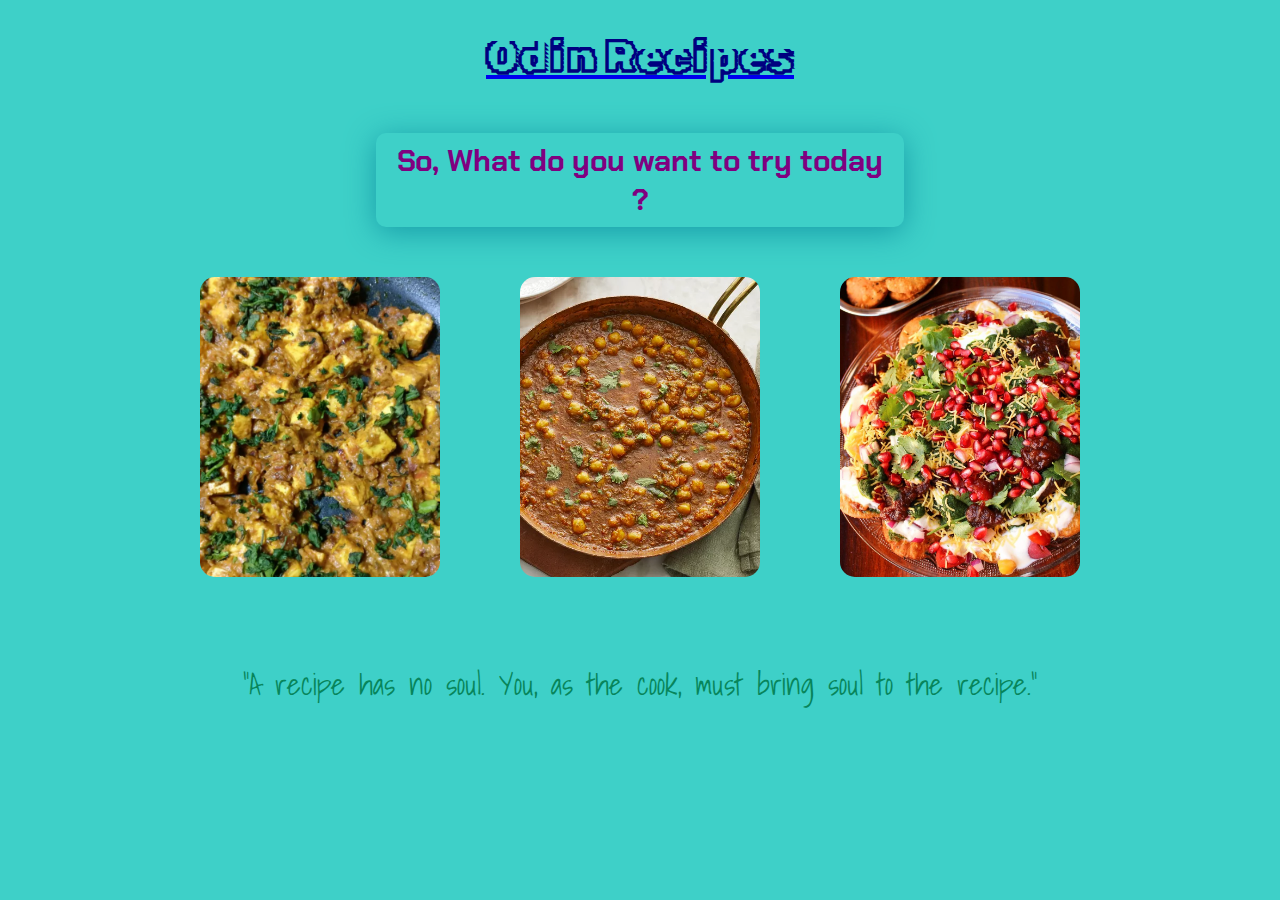
<file: index.html>
<!DOCTYPE html>
<html lang="en">
<head>
    <meta charset="UTF-8">
    <meta http-equiv="X-UA-Compatible" content="IE=edge">
    <meta name="viewport" content="width=<device-width>, initial-scale=1.0">
    <title>Odin Recipes</title>
    <link rel="stylesheet" href="styles.css">
    <link rel="preconnect" href="https://fonts.googleapis.com">
<link rel="preconnect" href="https://fonts.gstatic.com" crossorigin>
<link href="https://fonts.googleapis.com/css2?family=Chakra+Petch:ital,wght@0,300;1,300&family=Open+Sans:ital,wght@0,300;0,400;0,700;1,300;1,400;1,700&family=Rubik+Iso&family=Shadows+Into+Light&display=swap" rel="stylesheet">
</head>
<body>
    <a href="index.html" class="heading-link">
     <h1 > Odin Recipes </h1>
    </a>
    <div class="middle-text">So, What do you want to try today ?</div>
    <div class="container">
        <div class="items">
            <a href="./recipes/shahi-paneer.html">
                <img src="./images/shahi-paneer.jpg" class="dish-image">
            </a>   
            <button class="text">Shahi Paneer</button>

        </div>
        <div class="items">
            <a href="./recipes/chana-masala.html">
                <img src="./images/chana-masala.webp" class="dish-image">
            </a>   
            <button class="text">Chana Masala</button>

        </div>
        <div class="items">
            <a href="./recipes/papdi-chaat.html" >
                <img src="./images/papdi-chaat.jpg" class="dish-image">
            </a>      
            <button class="text">Papdi Chaat</button>
        </div>

    </div>
    <div class="quote">
        "A recipe has no soul. You, as the cook, must bring soul to the recipe."
    </div>
</body>
</html>
</file>
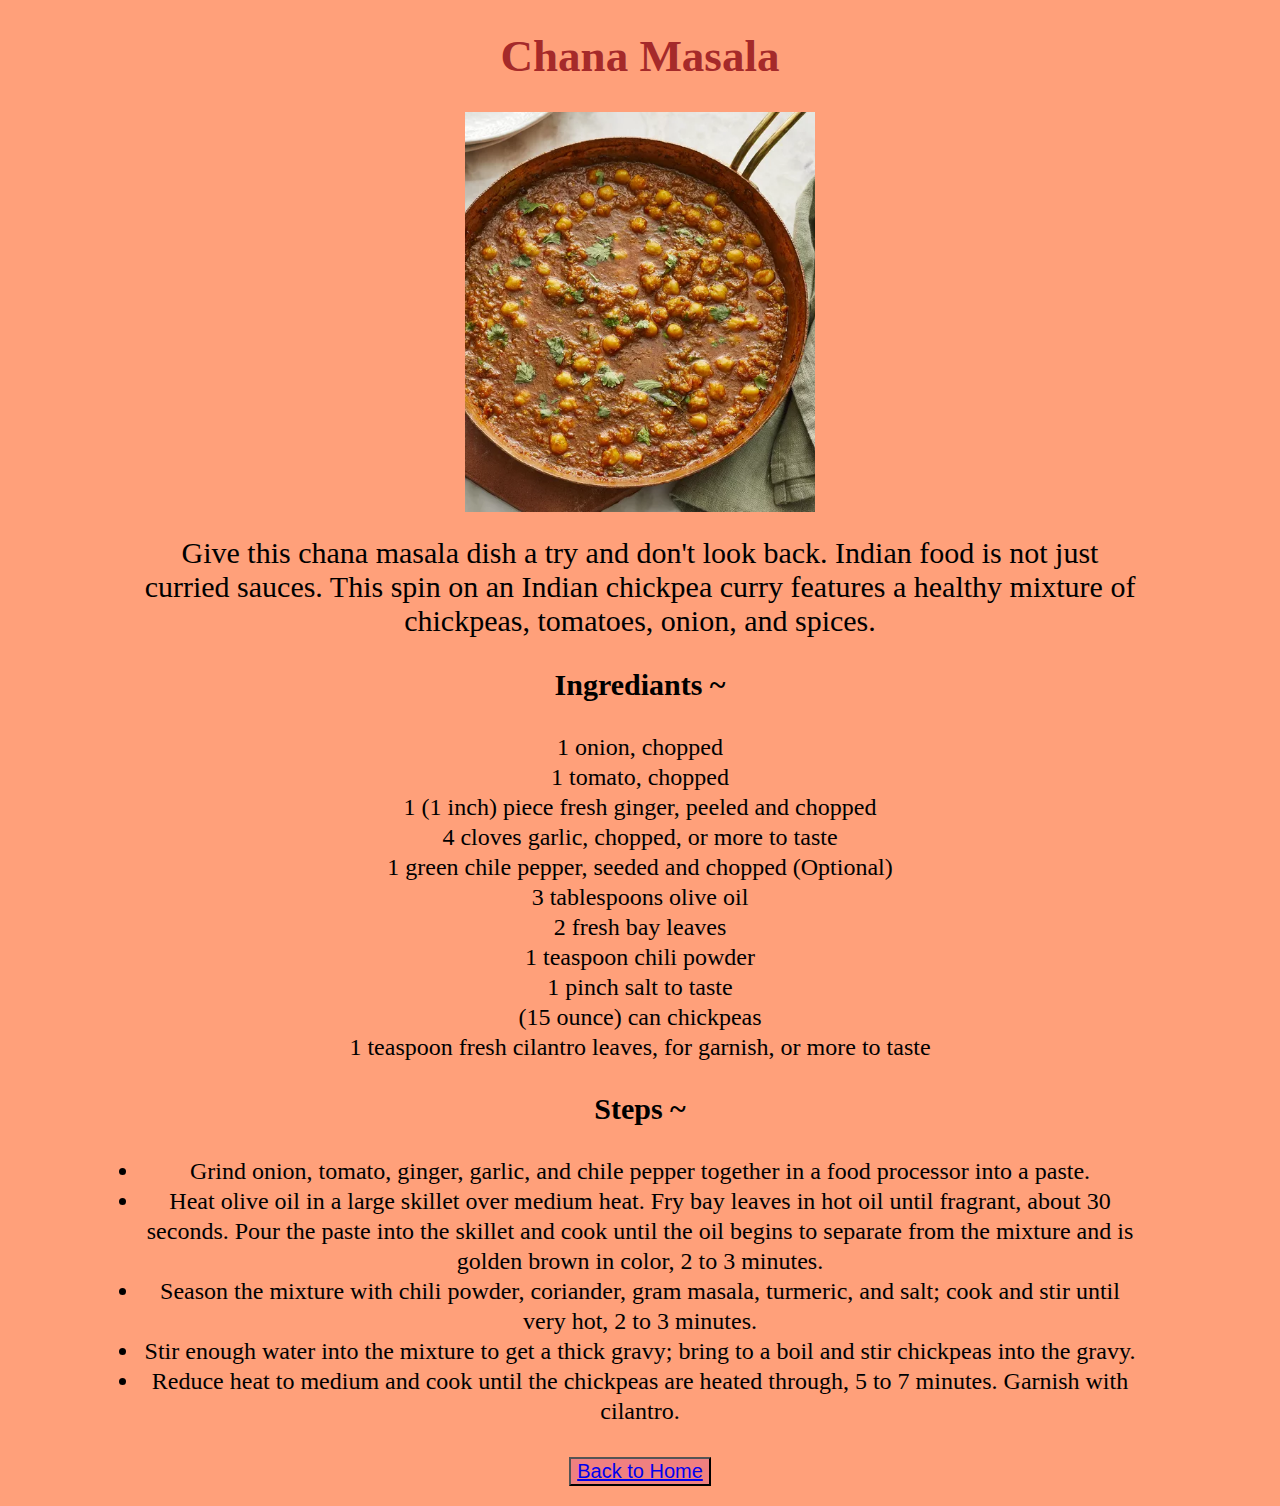
<file: recipes/chana-masala.html>
<!DOCTYPE html>
<html lang="en">
<head>
    <meta charset="UTF-8">
    <meta http-equiv="X-UA-Compatible" content="IE=edge">
    <meta name="viewport" content="width=device-width, initial-scale=1.0">
    <title>Chana Masala</title>
    <link rel="stylesheet" href="./recipe.css">

</head>
<body>
    <h1>Chana Masala</h1>
    <div class="food-image-container"> 
        <img src="../images/chana-masala.webp" class="food-image">
    </div>
    <div class="heading2">Give this chana masala dish a try and don't look back. Indian food is not just curried sauces. This spin on an Indian chickpea curry features a healthy mixture of chickpeas, tomatoes, onion, and spices.</div>
    <h3>Ingrediants ~</h3>
    <div class="ingrediants-list">
        <li>1 onion, chopped</li>
        <li>1 tomato, chopped</li>
        <li>1 (1 inch) piece fresh ginger, peeled and chopped</li>
        <li>4 cloves garlic, chopped, or more to taste</li>
        <li>1 green chile pepper, seeded and chopped (Optional)</li>
        <li>3 tablespoons olive oil</li>
        <li>2 fresh bay leaves</li>
        <li>1 teaspoon chili powder</li>
        <li>1 pinch salt to taste</li>
        <li> (15 ounce) can chickpeas</li>
        <li>1 teaspoon fresh cilantro leaves, for garnish, or more to taste</li>
    </div>
    <h3>Steps ~</h3>
    <div class="steps-list">
        <li>Grind onion, tomato, ginger, garlic, and chile pepper together in a food processor into a paste.</li>
        <li>Heat olive oil in a large skillet over medium heat. Fry bay leaves in hot oil until fragrant, about 30 seconds. Pour the paste into the skillet and cook until the oil begins to separate from the mixture and is golden brown in color, 2 to 3 minutes.</li>
        <li>Season the mixture with chili powder, coriander, gram masala, turmeric, and salt; cook and stir until very hot, 2 to 3 minutes.</li>
        <li>Stir enough water into the mixture to get a thick gravy; bring to a boil and stir chickpeas into the gravy. </li>
        <li>Reduce heat to medium and cook until the chickpeas are heated through, 5 to 7 minutes. Garnish with cilantro.</li>
    </div>
    <div class="button-container">
        <button class="backtohome">
            <a href="../index.html" class="button-link">Back to Home</a>
        </button>
    </div>

</body>
</html>
</file>
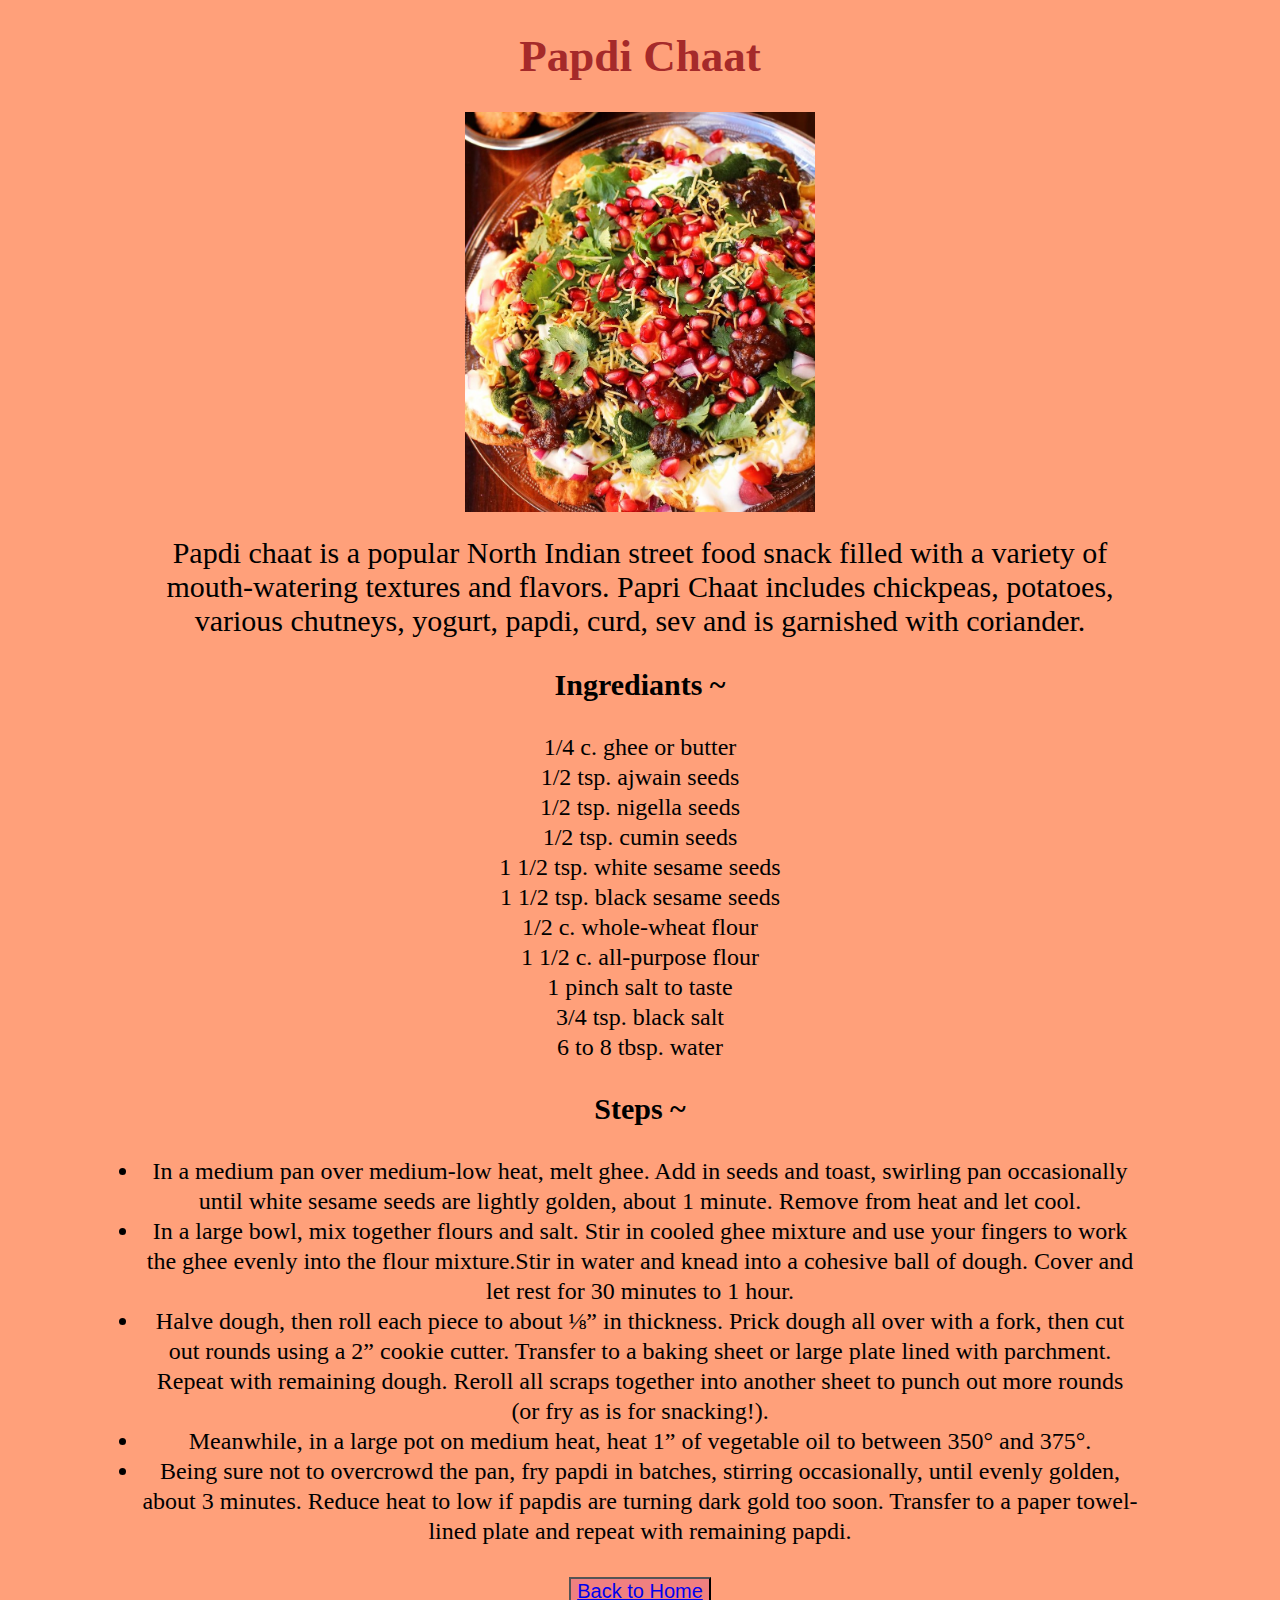
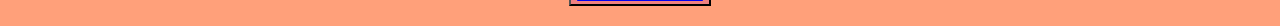
<file: recipes/papdi-chaat.html>
<!DOCTYPE html>
<html lang="en">
<head>
    <meta charset="UTF-8">
    <meta http-equiv="X-UA-Compatible" content="IE=edge">
    <meta name="viewport" content="width=device-width, initial-scale=1.0">
    <title>Papdi Chaat</title>
    <link rel="stylesheet" href="./recipe.css">

</head>
<body>
    <h1>Papdi Chaat</h1>
    <div class="food-image-container"> 
        <img src="../images/papdi-chaat.jpg" class="food-image">
    </div>
    <div class="heading2">Papdi chaat is a popular North Indian street food snack filled with a variety of mouth-watering textures and flavors. Papri Chaat includes chickpeas, potatoes, various chutneys, yogurt, papdi, curd, sev and is garnished with coriander. </div>

    <h3>Ingrediants ~</h3>

    <div class="ingrediants-list">
        <li>1/4 c. ghee or butter</li>
        <li>1/2 tsp. ajwain seeds</li>
        <li>1/2 tsp. nigella seeds</li>
        <li>1/2 tsp. cumin seeds</li>
        <li>1 1/2 tsp. white sesame seeds</li>
        <li>1 1/2 tsp. black sesame seeds</li>
        <li>1/2 c. whole-wheat flour</li>
        <li>1 1/2 c. all-purpose flour</li>
        <li>1 pinch salt to taste</li>
        <li> 3/4 tsp. black salt</li>
        <li>6 to 8 tbsp. water</li>
    </div>
    <h3>Steps ~</h3>
    <div class="steps-list">
        <li>In a medium pan over medium-low heat, melt ghee. Add in seeds and toast, swirling pan occasionally until white sesame seeds are lightly golden, about 1 minute. Remove from heat and let cool.</li>
        <li>In a large bowl, mix together flours and salt. Stir in cooled ghee mixture and use your fingers to work the ghee evenly into the flour mixture.Stir in water and knead into a cohesive ball of dough. Cover and let rest for 30 minutes to 1 hour.</li>
        <li>Halve dough, then roll each piece to about ⅛” in thickness. Prick dough all over with a fork, then cut out rounds using a 2” cookie cutter. Transfer to a baking sheet or large plate lined with parchment. Repeat with remaining dough. Reroll all scraps together into another sheet to punch out more rounds (or fry as is for snacking!).</li>
        <li>Meanwhile, in a large pot on medium heat, heat 1” of vegetable oil to between 350° and 375°. </li>
        <li>Being sure not to overcrowd the pan, fry papdi in batches, stirring occasionally, until evenly golden, about 3 minutes. Reduce heat to low if papdis are turning dark gold too soon. Transfer to a paper towel-lined plate and repeat with remaining papdi.</li>
    </div>
    <div class="button-container">
        <button class="backtohome">
            <a href="../index.html" class="button-link">Back to Home</a>
        </button>
    </div>

</body>
</html>
</file>
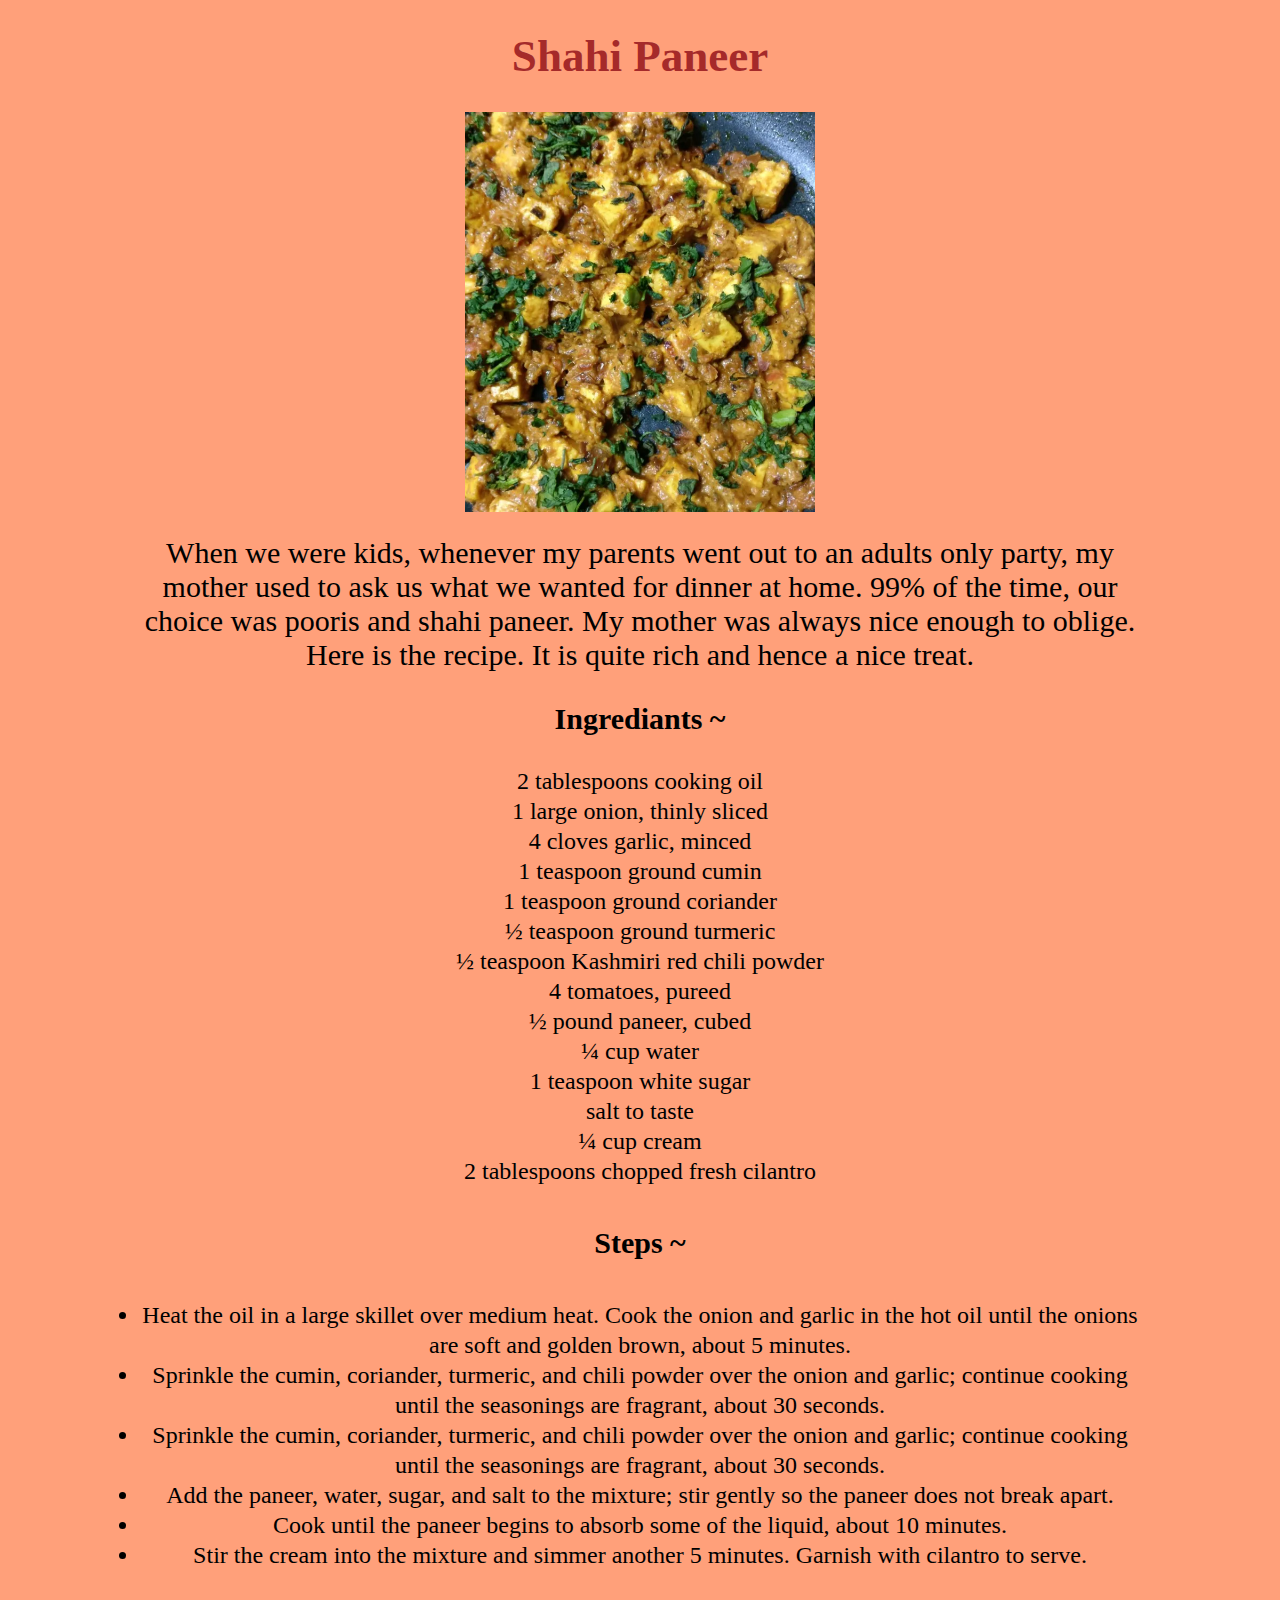
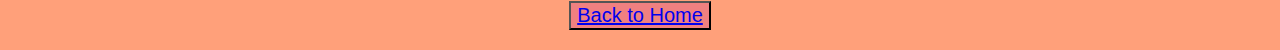
<file: recipes/shahi-paneer.html>
<!DOCTYPE html>
<html lang="en">
<head>
    <meta charset="UTF-8">
    <meta http-equiv="X-UA-Compatible" content="IE=edge">
    <meta name="viewport" content="width=device-width, initial-scale=1.0">
    <title>Odin Recipes</title>
    <link rel="stylesheet" href="./recipe.css">
</head>
<body>
    <h1>Shahi Paneer</h1>
    <div class="food-image-container"> 
        <img src="../images/shahi-paneer.jpg" class="food-image">
    </div>
    <div class="heading2">When we were kids, whenever my parents went out to an adults only party, my mother used to ask us what we wanted for dinner at home. 99% of the time, our choice was pooris and shahi paneer. My mother was always nice enough to oblige. Here is the recipe. It is quite rich and hence a nice treat.</div>
    <h3>Ingrediants ~
    </h3>
    <div class="ingrediants-list">
        <li>2 tablespoons cooking oil</li>
        <li>1 large onion, thinly sliced  </li>
        <li>4 cloves garlic, minced</li>
        <li>1 teaspoon ground cumin</li>
        <li>1 teaspoon ground coriander</li>
        <li>½ teaspoon ground turmeric</li>
        <li>½ teaspoon Kashmiri red chili powder</li>
        <li>
            4 tomatoes, pureed
        </li>
        <li>½ pound paneer, cubed

        </li>
        <li>¼ cup water</li>

        <li>1 teaspoon white sugar</li>
        <li>salt to taste</li>
        <li>¼ cup cream</li>
        <li>2 tablespoons chopped fresh cilantro</li>
    </div >
    <h4>Steps ~</h4>
    <div class="steps-list">
        <li>Heat the oil in a large skillet over medium heat. Cook the onion and garlic in the hot oil until the onions are soft and golden brown, about 5 minutes. </li>
        <li>Sprinkle the cumin, coriander, turmeric, and chili powder over the onion and garlic; continue cooking until the seasonings are fragrant, about 30 seconds.</li>
        <li>Sprinkle the cumin, coriander, turmeric, and chili powder over the onion and garlic; continue cooking until the seasonings are fragrant, about 30 seconds.</li>
        <li>Add the paneer, water, sugar, and salt to the mixture; stir gently so the paneer does not break apart. </li>
        <li>Cook until the paneer begins to absorb some of the liquid, about 10 minutes. </li>
        <li>Stir the cream into the mixture and simmer another 5 minutes. Garnish with cilantro to serve.</li>
    </div>
    <div class="button-container">
        <button class="backtohome">
            <a href="../index.html" class="button-link">Back to Home</a>
        </button>
    </div>
    
</body>
</html>
</file>
<file: styles.css>
html{
  background-color: rgb(62, 208, 200);
}

h1{
    text-align: center;
    font-size: 45px;
    font-family: 'Rubik Iso', cursive;
    color: navy;
  }

.heading-link:visited{
  color: black;
}
.middle-text{
  text-align: center;
  font-size: 30px;
  margin: 50px auto;
  color: purple;
  font-weight: bold;
  padding: 8px 14px;
  border-radius: 10px;
  width: 500px;
  height: auto;
  border: none;
  box-shadow: 0px 5px 30px #179ca8;
  font-family: 'Chakra Petch', sans-serif;
}
.container{
  display: flex;
  flex-direction: row;
  gap: 80px;
  justify-content: center;
  font-size: 20px;

}
.background-image{
  width:auto;
  height: 400px;
}
.item{
  display: flex;
  flex-direction: column;
  gap:10px;
  align-items:center;
  width:500px;
  text-align: center;
  border-radius:50px;

}
.dish-image{
  width: 240px;
  height: 300px;
  object-fit:cover;
  border-radius: 15px;
  object-position:center;
  margin-bottom: 10px;
}
.dish-image:hover{
  transform: scale(1.05);
  transition: all ease ;
  border-radius: 15px;
  box-shadow: 0 0 5px rgb(136, 219, 140);
  opacity: 0.7;
  border-color: red;
  border-width: 3px;

}

.text{
  align-items: center;
  color: rgb(71, 148, 197);
  font-weight:300;
  transition: opacity .2s ease-in-out;
  opacity: 0;
  margin:auto;
  font-size: 20px;
  padding: 5px 10px;
  background-color: rgb(173, 235, 234);
  display: block;
  border-radius: 20px;
  border: none;

}
.items:hover:hover .text{
  opacity: 0.8;
}

.quote{
  font-size: 30px;
  text-align: center;
  margin-top: 35px;
  margin-bottom: 50px;
  font-family: 'Shadows Into Light', cursive;
  color: rgb(7, 133, 91);
}
</file>
<file: recipes/recipe.css>
h1{
    font-size: 45px;
    text-align: center;
    font-family: 'Shadows Into Light', cursive;
    color: brown;

}
html{
    background-color: lightsalmon;
}
.food-image-container{
    margin: auto;
    text-align: center;
}
.food-image{
    width: 350px;
    height: 400px;
    object-fit: cover;
    object-position: center;
}

.heading2{
    text-align: center;
    width: 1000px;
    margin: auto;
    font-size: 30px;
    margin-top: 20px;
}
h3,h4{
    font-size: 30px;
    text-align: center;
}

.ingrediants-list{
    font-size: 24px;
    text-align: center;
    line-height: 30px;
}
.steps-list{
    font-size: 24px;
    text-align: center;
    line-height: 30px;
    width: 1000px;
    margin: auto;
    margin-bottom: 30px;
}
.button-container{
    margin-top: 20px;
    margin-bottom: 20px;
    display: flex;
    justify-content: center;
    align-items: center;
    height: 30px;
}
.backtohome{
    font-size: 20px;
    background-color: lightcoral;
}

.button-link:visited{
    text-decoration: none;
    color: lightblue;
}
</file>
